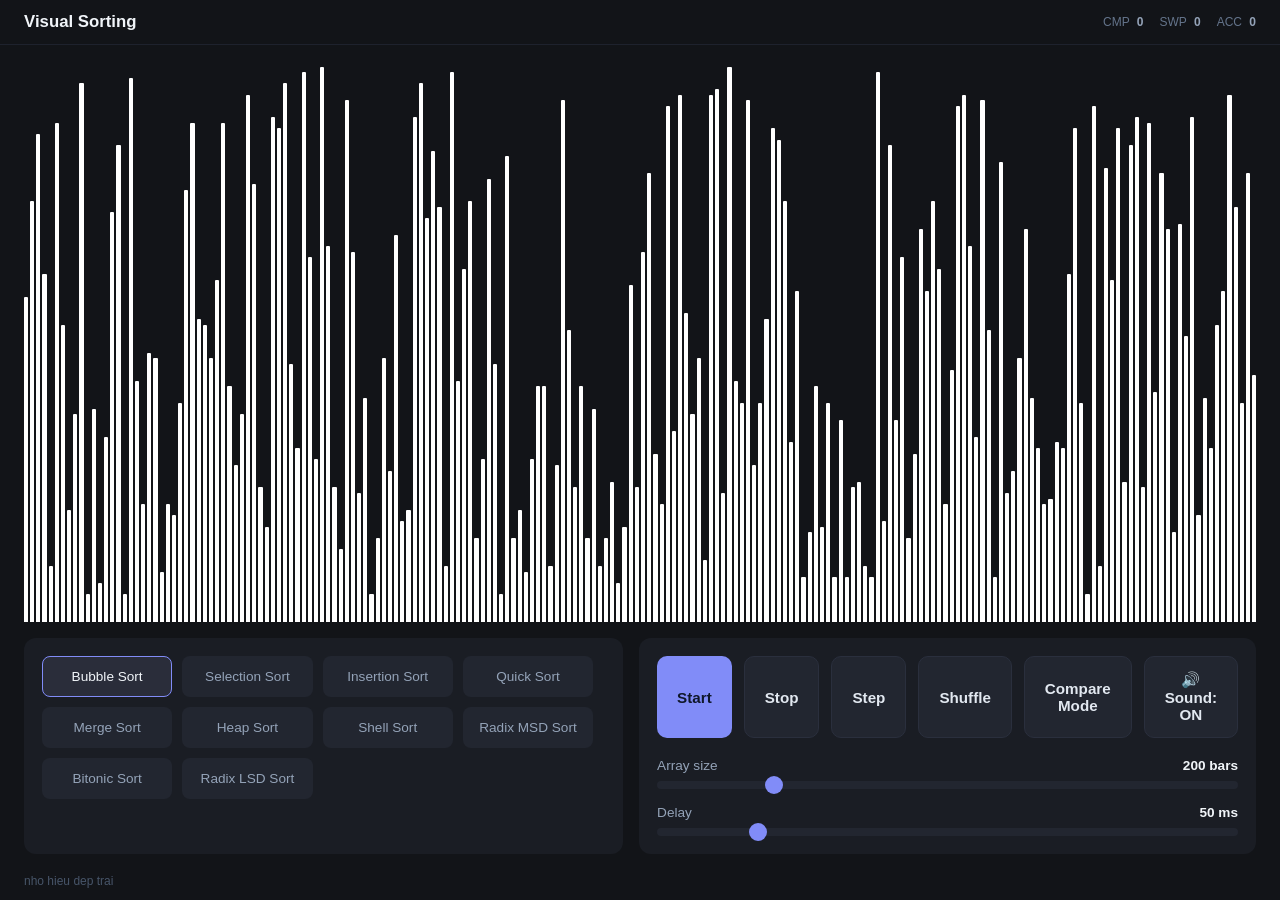
<file: FrontEnd/index.html>
<!DOCTYPE html>
<html lang="en">
<head>
    <meta charset="UTF-8">
    <meta name="viewport" content="width=device-width, initial-scale=1.0">
    <title>Visual Sorting</title>
    
    <link rel="stylesheet" href="css/style.css">
    <link rel="stylesheet" href="css/animations.css">
</head>
<body>
    <!-- Header -->
    <header>
        <div class="header-title">
            <h2>Visual Sorting</h2>
        </div>
        <div class="header-stats" id="global-stats">
            <div class="stat">CMP <strong>0</strong></div>
            <div class="stat">SWP <strong>0</strong></div>
            <div class="stat">ACC <strong>0</strong></div>
        </div>
    </header>

    <!-- Khung hiển thị cột -->
    <main class="visualization-board">
        <!-- Chế độ đơn (Mặc định) -->
        <div id="board" class="board"></div>

        <!-- Chế độ so sánh (Ẩn mặc định) -->
        <div id="compare-container" class="compare-container hidden">
            <div class="compare-card">
                <div class="compare-header">
                    <select id="select-algo-1" class="algo-select"></select>
                    <div class="compare-stats">
                        <span>CMP: <strong id="cmp-1">0</strong></span>
                        <span>SWP: <strong id="swp-1">0</strong></span>
                        <span>TIME: <strong id="time-1">0 ms</strong></span>
                    </div>
                </div>
                <div id="board-1" class="board"></div>
            </div>
            <div class="compare-card">
                <div class="compare-header">
                    <select id="select-algo-2" class="algo-select"></select>
                    <div class="compare-stats">
                        <span>CMP: <strong id="cmp-2">0</strong></span>
                        <span>SWP: <strong id="swp-2">0</strong></span>
                        <span>TIME: <strong id="time-2">0 ms</strong></span>
                    </div>
                </div>
                <div id="board-2" class="board"></div>
            </div>
        </div>
    </main>

    <!-- Bảng điều khiển phía dưới -->
    <section class="control-panel">
        <div class="panel-box left-panel" id="left-panel-container">
            <div class="algo-slider-container">
                <div class="algo-slider-track" id="algo-track">
                    <div class="algo-grid" id="page-0"></div>
                    <div class="algo-grid" id="page-1"></div>
                </div>
            </div>
        </div>

        <div class="panel-box right-panel">
            <div class="controls-top">
                <div class="buttons">
                    <button class="btn-start" id="btn-start">Start</button>
                    <button class="btn-action" id="btn-stop">Stop</button>
                    <button class="btn-action" id="btn-step">Step</button>
                    <button class="btn-action" id="btn-shuffle">Shuffle</button>
                    <button class="btn-action" id="btn-compare">Compare Mode</button>
                    <button class="btn-action" id="btn-sound">🔊 Sound: ON</button>
                </div>
            </div>
            <div class="sliders">
                <div class="slider-group">
                    <div class="slider-header">
                        <label>Array size</label>
                        <span id="size-value">200 bars</span>
                    </div>
                    <input type="range" id="size-slider" min="10" max="1000" value="200">
                </div>
                <div class="slider-group">
                    <div class="slider-header">
                        <label>Delay</label>
                        <span id="delay-value">50 ms</span>
                    </div>
                    <input type="range" id="delay-slider" min="1" max="300" value="50">
                </div>
            </div>
        </div>
    </section>

    <footer>
        <p>nho hieu dep trai</p>
    </footer>
    
    <script src="js/visualizer.js"></script>
    <script src="js/api.js"></script>
    <script src="js/app.js"></script>
</body>
</html>
</file>
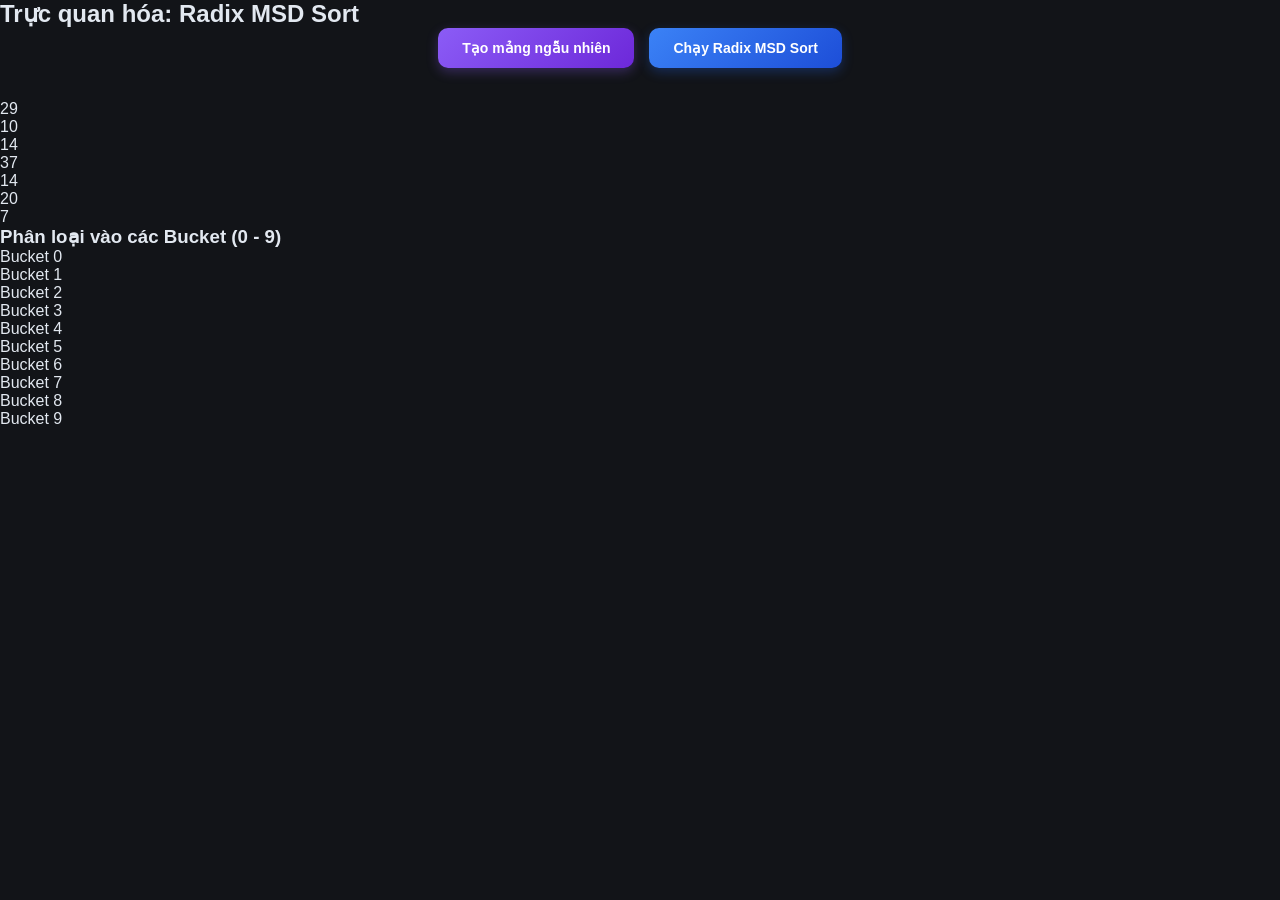
<file: FrontEnd/msd.html>
<!DOCTYPE html>
<html lang="vi">
<head>
    <meta charset="UTF-8">
    <meta name="viewport" content="width=device-width, initial-scale=1.0">
    <title>Visual Sorting - Radix MSD Sort</title>
    <!-- Liên kết file CSS chung -->
    <link rel="stylesheet" href="css/style.css">
    <style>
        /* Tùy chỉnh trực tiếp màu sắc nút bấm cho nổi bật và dễ nhìn */
        .control-panel {
            display: flex;
            gap: 15px;
            justify-content: center;
            margin-bottom: 20px;
        }

        .control-panel button {
            background: linear-gradient(135deg, #3b82f6, #1d4ed8);
            color: #ffffff;
            border: none;
            padding: 12px 24px;
            border-radius: 10px;
            font-size: 14px;
            font-weight: bold;
            cursor: pointer;
            box-shadow: 0 4px 12px rgba(37, 99, 235, 0.3);
            transition: all 0.2s ease-in-out;
        }

        .control-panel button:hover {
            transform: translateY(-2px);
            background: linear-gradient(135deg, #2563eb, #1e40af);
            box-shadow: 0 6px 16px rgba(37, 99, 235, 0.4);
        }

        #btn-generate-msd {
            background: linear-gradient(135deg, #8b5cf6, #6d28d9);
            box-shadow: 0 4px 12px rgba(139, 92, 246, 0.3);
        }

        #btn-generate-msd:hover {
            background: linear-gradient(135deg, #7c3aed, #5b21b6);
            box-shadow: 0 6px 16px rgba(139, 92, 246, 0.4);
        }
    </style>
</head>
<body>

    <div class="selection-sort-container">
        <h2>Trực quan hóa: Radix MSD Sort</h2>
        
        <!-- Khu vực điều khiển: Chỉ còn 2 nút gọn gàng, rõ đẹp -->
        <div class="control-panel">
            <button id="btn-generate-msd">Tạo mảng ngẫu nhiên</button>
            <button id="btn-run-msd">Chạy Radix MSD Sort</button>
        </div>

        <!-- Khu vực vẽ các cột (bars) hiển thị mảng -->
        <div id="array-container" class="array-container"></div>

        <!-- Khu vực hiển thị UI Bucket riêng cho Radix MSD Sort -->
        <div id="bucket-container" class="bucket-section">
            <h3>Phân loại vào các Bucket (0 - 9)</h3>
            <div class="buckets-grid">
                <div class="bucket-box" id="bucket-0"><span>Bucket 0</span><div class="bucket-items"></div></div>
                <div class="bucket-box" id="bucket-1"><span>Bucket 1</span><div class="bucket-items"></div></div>
                <div class="bucket-box" id="bucket-2"><span>Bucket 2</span><div class="bucket-items"></div></div>
                <div class="bucket-box" id="bucket-3"><span>Bucket 3</span><div class="bucket-items"></div></div>
                <div class="bucket-box" id="bucket-4"><span>Bucket 4</span><div class="bucket-items"></div></div>
                <div class="bucket-box" id="bucket-5"><span>Bucket 5</span><div class="bucket-items"></div></div>
                <div class="bucket-box" id="bucket-6"><span>Bucket 6</span><div class="bucket-items"></div></div>
                <div class="bucket-box" id="bucket-7"><span>Bucket 7</span><div class="bucket-items"></div></div>
                <div class="bucket-box" id="bucket-8"><span>Bucket 8</span><div class="bucket-items"></div></div>
                <div class="bucket-box" id="bucket-9"><span>Bucket 9</span><div class="bucket-items"></div></div>
            </div>
        </div>
    </div>

    <!-- Liên kết file JavaScript riêng cho MSD -->
    <script src="js/msd.js"></script>
</body>
</html>
</file>
<file: FrontEnd/css/style.css>
* {
    box-sizing: border-box;
    margin: 0;
    padding: 0;
    font-family: -apple-system, BlinkMacSystemFont, "Segoe UI", Roboto, Helvetica, Arial, sans-serif;
}

body {
    display: flex;
    flex-direction: column;
    height: 100vh;
    background-color: #121418;
    color: #e2e8f0;
    overflow: hidden;
}

/* Header */
header {
    display: flex;
    justify-content: space-between;
    align-items: center;
    padding: 12px 24px;
    background-color: #121418;
    border-bottom: 1px solid #1e222d;
}

.header-title h2 {
    font-size: 1.05rem;
    font-weight: 600;
    color: #f1f5f9;
}

.header-title h2 span {
    color: #64748b;
    font-weight: 400;
    font-size: 0.85rem;
    margin-left: 6px;
}

.header-stats {
    display: flex;
    gap: 16px;
    font-size: 0.75rem;
    color: #64748b;
}

.stat strong {
    color: #94a3b8;
    margin-left: 4px;
}

/* Board hiển thị các cột */
.visualization-board {
    display: flex;
    flex: 1;
    padding: 16px 24px;
    background-color: #121418;
}

.board {
    display: flex;
    align-items: flex-end;
    justify-content: center;
    width: 100%;
    height: 100%;
    overflow: hidden;
    box-sizing: border-box;
    gap: 1px; /* Khoảng cách nhỏ giữa các cột */
}

.bar {
    flex: 1 1 0%;
    min-width: 0 !important; /* Cho phép cột thu nhỏ vừa vặn */
    background-color: #ffffff; /* Đã đổi sang màu trắng */
    border-radius: 1px 1px 0 0;
    box-sizing: border-box;
    transition: height 0.05s ease;
}

.bar.active {
    background-color: #818cf8; /* Màu nổi bật khi cột đang tương tác */
}

/* Panel điều khiển */
.control-panel {
    display: flex;
    gap: 16px;
    padding: 0 24px 12px 24px;
    background-color: #121418;
}

.panel-box {
    background-color: #1a1d24;
    border-radius: 12px;
    padding: 18px;
}

/* Lưới chọn thuật toán (Bên trái) */
.left-panel {
    flex: 1.2;
    overflow: hidden;
    position: relative;
}

.algo-slider-container {
    width: 100%;
    overflow: hidden;
}

.algo-slider-track {
    display: flex;
    width: 200%;
    transition: transform 0.4s cubic-bezier(0.25, 1, 0.5, 1);
}

.algo-grid {
    width: 50%;
    display: grid;
    grid-template-columns: repeat(4, 1fr);
    gap: 10px;
    padding-right: 12px;
    align-content: start;
}

.algo-btn {
    background-color: #222630;
    color: #94a3b8;
    border: 1px solid transparent;
    padding: 12px;
    border-radius: 8px;
    font-size: 0.85rem;
    cursor: pointer;
    text-align: center;
    transition: all 0.2s ease;
    white-space: nowrap;
    overflow: hidden;
    text-overflow: ellipsis;
}

.algo-btn:hover {
    background-color: #2a2f3d;
    color: #f1f5f9;
}

.algo-btn.active {
    background-color: #2a2d3a;
    color: #f1f5f9;
    border-color: #818cf8;
}

.algo-btn.nav-btn {
    color: #818cf8;
    font-size: 1.2rem;
    font-weight: bold;
    display: flex;
    align-items: center;
    justify-content: center;
}

.algo-btn.nav-btn:hover {
    background-color: #2a2f3d;
    color: #a5b4fc;
}

/* Badge "new" */
.badge-new {
    background-color: #6366f1;
    color: #ffffff;
    font-size: 0.65rem;
    padding: 2px 6px;
    border-radius: 10px;
    margin-left: 6px;
    font-weight: 600;
}

/* Panel điều khiển bên phải */
.right-panel {
    flex: 1;
    display: flex;
    flex-direction: column;
    justify-content: space-between;
    gap: 20px;
}

.controls-top {
    width: 100%;
}

.buttons {
    display: flex;
    gap: 12px;
    width: 100%;
}

.btn-start, .btn-action {
    flex: 1;
    padding: 14px 20px;
    font-size: 0.95rem;
    font-weight: 700;
    border-radius: 10px;
    cursor: pointer;
    transition: all 0.2s ease;
    text-align: center;
}

.btn-start {
    background-color: #818cf8;
    color: #0f172a;
    border: none;
}

.btn-start:hover {
    background-color: #6366f1;
    transform: translateY(-1px);
}

.btn-action {
    background-color: #222630;
    color: #e2e8f0;
    border: 1px solid #2a2f3d;
}

.btn-action:hover {
    background-color: #2a2f3d;
    color: #ffffff;
    transform: translateY(-1px);
}

/* Thanh kéo Sliders */
.sliders {
    display: flex;
    flex-direction: column;
    gap: 16px;
    width: 100%;
}

.slider-group {
    display: flex;
    flex-direction: column;
    gap: 8px;
}

.slider-header {
    display: flex;
    justify-content: space-between;
    font-size: 0.85rem;
    color: #94a3b8;
    font-weight: 500;
}

.slider-header span {
    color: #f1f5f9;
    font-weight: 600;
}

input[type="range"] {
    -webkit-appearance: none;
    width: 100%;
    height: 8px;
    background: #222630;
    border-radius: 4px;
    outline: none;
}

input[type="range"]::-webkit-slider-thumb {
    -webkit-appearance: none;
    width: 18px;
    height: 18px;
    border-radius: 50%;
    background: #818cf8;
    cursor: pointer;
    transition: transform 0.15s ease, background-color 0.15s ease;
}

input[type="range"]::-webkit-slider-thumb:hover {
    transform: scale(1.2);
    background: #6366f1;
}

/* Footer */
footer {
    padding: 8px 24px 12px 24px;
    font-size: 0.75rem;
    color: #475569;
}

/* Utility class ẩn phần tử */
.hidden {
    display: none !important;
}

/* Nút Compare khi active */
.btn-action.active-mode {
    background-color: #6366f1;
    color: #ffffff;
    border-color: #818cf8;
}

/* Layout So sánh Side-by-Side */
.compare-container {
    display: flex;
    gap: 16px;
    width: 100%;
    height: 100%;
}

.compare-card {
    flex: 1;
    display: flex;
    flex-direction: column;
    background-color: #1a1d24;
    border-radius: 12px;
    padding: 12px;
    gap: 10px;
    overflow: hidden;
    border: 1px solid #2a2f3d;
}

.compare-header {
    display: flex;
    justify-content: space-between;
    align-items: center;
    padding-bottom: 8px;
    border-bottom: 1px solid #2a2f3d;
}

.algo-select {
    background-color: #222630;
    color: #f1f5f9;
    border: 1px solid #3b4252;
    padding: 6px 12px;
    border-radius: 6px;
    font-size: 0.85rem;
    font-weight: 600;
    outline: none;
    cursor: pointer;
}

.algo-select:focus {
    border-color: #818cf8;
}

.compare-stats {
    display: flex;
    gap: 12px;
    font-size: 0.75rem;
    color: #64748b;
}

.compare-stats strong {
    color: #38bdf8;
    margin-left: 2px;
}
</file>
<file: FrontEnd/css/animations.css>
/* --- TRẠNG THÁI VÀ MÀU SẮC PHẦN TỬ --- */

/* Cột đang so sánh (Red Glow) */
.bar.comparing {
    background-color: #ef4444 !important;
    box-shadow: 0 0 10px rgba(239, 68, 68, 0.6);
    transition: background-color 0.05s ease, box-shadow 0.05s ease;
}

/* Cột đang hoán đổi giá trị (Orange Glow) */
.bar.swapping {
    background-color: #f59e0b !important;
    box-shadow: 0 0 10px rgba(245, 158, 11, 0.6);
    transition: background-color 0.05s ease, box-shadow 0.05s ease;
}

/* Cột chốt làm Pivot trong Quick Sort / Heap / Intro Sort (Purple) */
.bar.pivot {
    background-color: #a855f7 !important;
    box-shadow: 0 0 10px rgba(168, 85, 247, 0.6);
}

/* Cột đã hoàn thành sắp xếp (Emerald Green) */
.bar.sorted {
    background-color: #10b981 !important;
    box-shadow: 0 0 8px rgba(16, 185, 129, 0.4);
    animation: sortedPulse 0.3s ease-in-out;
}

/* --- KEYFRAMES ANIMATIONS --- */

/* Hiệu ứng nảy nhẹ khi hoàn thành từng cột */
@keyframes sortedPulse {
    0% {
        transform: scaleY(1);
    }
    50% {
        transform: scaleY(1.03);
    }
    100% {
        transform: scaleY(1);
    }
}

/* Hiệu ứng trượt đổi trang danh sách thuật toán */
.algo-slider-track {
    transition: transform 0.4s cubic-bezier(0.25, 1, 0.5, 1);
}
</file>
